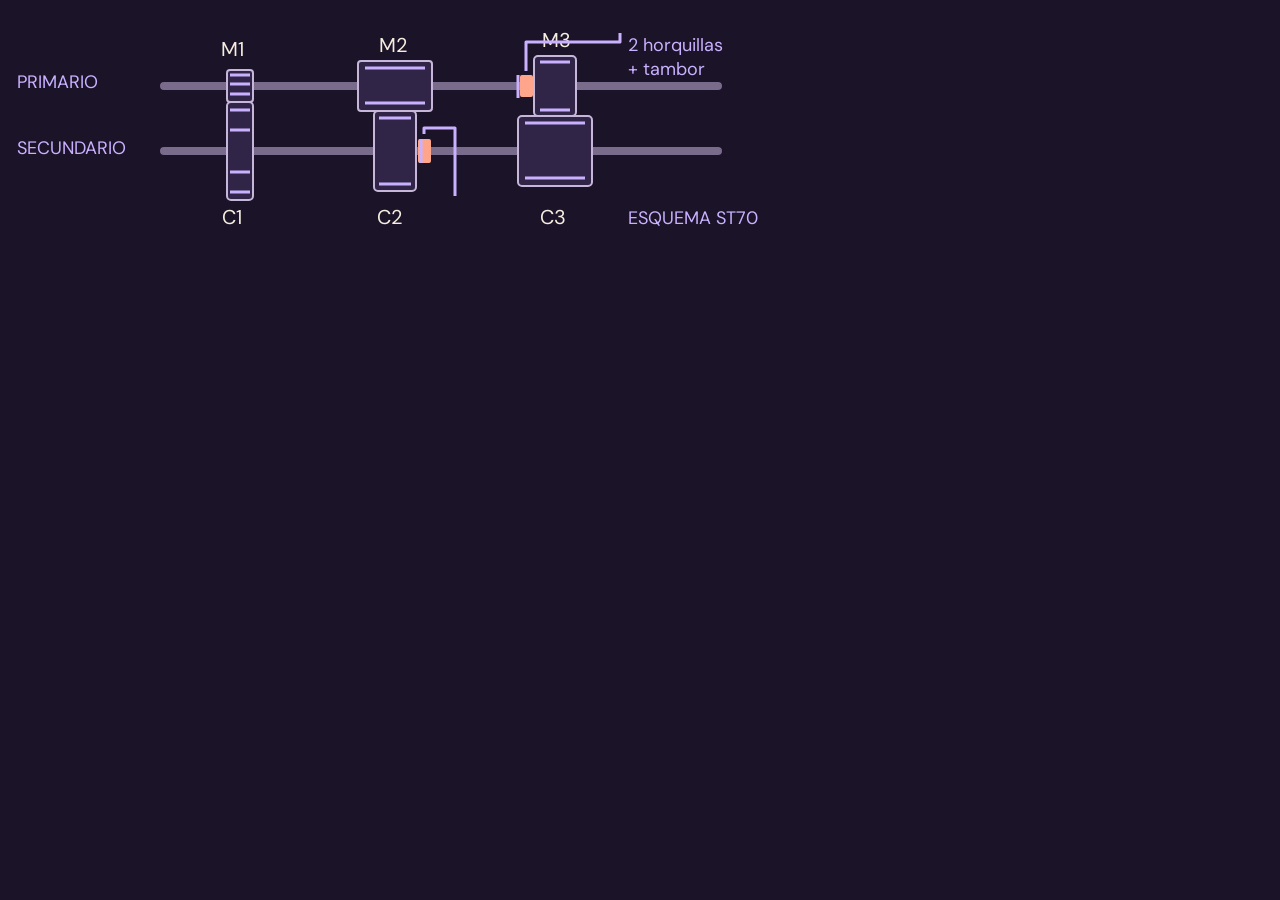
<file: motion/index.html>
<!doctype html><html lang="es"><head><meta charset="UTF-8"><meta name="viewport" content="width=800,height=230"><title>Honda ST70 · recorrido de cada marcha</title><script src="gsap.min.js"></script><style>@font-face{font-family:'DM Sans';src:url('dm-sans-regular.ttf') format('truetype');font-weight:100 900}*{box-sizing:border-box}html,body{margin:0;width:800px;height:230px;overflow:hidden;background:#1b1428}#stage{width:100%;height:100%}svg{width:100%;height:100%;font-family:'DM Sans',sans-serif}.title{font-size:25px;fill:#f5eddf;font-weight:650}.label{font-size:20px;fill:#f5eddf}.small{font-size:18px;fill:#cab1ff}.shaft{stroke:#796b8c;stroke-width:8;stroke-linecap:round}.gear{fill:#302447;stroke:#c6b6d9;stroke-width:2}.hub{fill:#ffa58c}.power{fill:none;stroke:#ffa58c;stroke-width:5;stroke-linecap:round;stroke-linejoin:round;stroke-dasharray:600;stroke-dashoffset:600}.fork{fill:none;stroke:#cab1ff;stroke-width:3;stroke-linejoin:round}</style></head><body><div id="stage" data-composition-id="dax-selection" data-start="0" data-duration="12" data-fps="30" data-width="800" data-height="230"><svg id="selection-diagram" class="clip" data-start="0" data-duration="12" data-track-index="0" viewBox="0 0 800 230" role="img" aria-label="Referencia ST70 de tres velocidades. En primera C2 acopla C1; en segunda M3 acopla M2; en tercera C2 acopla C3. Dos horquillas, guiadas por el tambor, desplazan M3 y C2.">
<path class="shaft" d="M164 86H718M164 151H718"/><text class="small" x="17" y="88">PRIMARIO</text><text class="small" x="17" y="154">SECUNDARIO</text>
<g id="m1"><rect class="gear" x="227" y="70" width="26" height="32" rx="3"/><path class="fork" d="M230 75H250M230 84H250M230 94H250"/></g>
<g id="c1"><rect class="gear" x="227" y="102" width="26" height="98" rx="4"/><path class="fork" d="M230 110H250M230 130H250M230 172H250M230 192H250"/></g>
<g id="m2"><rect class="gear" x="358" y="61" width="74" height="50" rx="3"/><path class="fork" d="M365 68H425M365 103H425"/></g>
<g id="c2"><rect class="gear" x="374" y="111" width="42" height="80" rx="4"/><path class="fork" d="M379 118H411M379 184H411"/><rect class="hub" x="418" y="139" width="13" height="24" rx="2"/></g>
<g id="m3"><rect class="gear" x="534" y="56" width="42" height="60" rx="4"/><rect class="hub" x="520" y="75" width="13" height="22" rx="2"/><path class="fork" d="M540 62H570M540 110H570"/></g>
<g id="c3"><rect class="gear" x="518" y="116" width="74" height="70" rx="4"/><path class="fork" d="M525 123H585M525 178H585"/></g>
<text class="label" x="221" y="56">M1</text><text class="label" x="379" y="52">M2</text><text class="label" x="542" y="47">M3</text><text class="label" x="222" y="224">C1</text><text class="label" x="377" y="224">C2</text><text class="label" x="540" y="224">C3</text>
<path id="fork-c" class="fork" d="M424 134V128H455V196M421 139V163"/><path id="fork-m" class="fork" d="M526 71V42H620V33M518 75V98"/>
<text class="small" x="628" y="51">2 horquillas</text><text class="small" x="628" y="75">+ tambor</text>
<g id="state-0"><text class="title" x="17" y="26">N · Punto muerto</text><path class="power" id="power-0" pathLength="600" d="M170 86H240"/></g><g id="state-1"><text class="title" x="17" y="26">1.ª · C2 acopla C1</text><path class="power" id="power-1" pathLength="600" d="M170 86H240V151H700"/></g><g id="state-2"><text class="title" x="17" y="26">2.ª · M3 acopla M2</text><path class="power" id="power-2" pathLength="600" d="M170 86H554H395V151H700"/></g><g id="state-3"><text class="title" x="17" y="26">3.ª · C2 acopla C3</text><path class="power" id="power-3" pathLength="600" d="M170 86H554V151H700"/></g><text class="small" x="628" y="224">ESQUEMA ST70</text></svg></div><script>window.__timelines=window.__timelines||{};const tl=gsap.timeline({paused:true});tl.fromTo('#state-0',{opacity:0},{opacity:1,duration:.12}, 0);tl.to('#state-0',{opacity:0,duration:.12}, 2.88);tl.to('#c2',{x:0,duration:.85,ease:'power2.inOut'},0);tl.to('#fork-c',{x:0,duration:.85,ease:'power2.inOut'},0);tl.to('#m3',{x:0,duration:.85,ease:'power2.inOut'},0);tl.to('#fork-m',{x:0,duration:.85,ease:'power2.inOut'},0);tl.fromTo('#power-0',{strokeDashoffset:600},{strokeDashoffset:0,duration:1.2,ease:'power1.inOut'},0.9);tl.fromTo('#state-1',{opacity:0},{opacity:1,duration:.12}, 3);tl.to('#state-1',{opacity:0,duration:.12}, 5.88);tl.to('#c2',{x:-36,duration:.85,ease:'power2.inOut'},3);tl.to('#fork-c',{x:-36,duration:.85,ease:'power2.inOut'},3);tl.to('#m3',{x:0,duration:.85,ease:'power2.inOut'},3);tl.to('#fork-m',{x:0,duration:.85,ease:'power2.inOut'},3);tl.fromTo('#power-1',{strokeDashoffset:600},{strokeDashoffset:0,duration:1.2,ease:'power1.inOut'},3.9);tl.fromTo('#state-2',{opacity:0},{opacity:1,duration:.12}, 6);tl.to('#state-2',{opacity:0,duration:.12}, 8.879999999999999);tl.to('#c2',{x:0,duration:.85,ease:'power2.inOut'},6);tl.to('#fork-c',{x:0,duration:.85,ease:'power2.inOut'},6);tl.to('#m3',{x:-36,duration:.85,ease:'power2.inOut'},6);tl.to('#fork-m',{x:-36,duration:.85,ease:'power2.inOut'},6);tl.fromTo('#power-2',{strokeDashoffset:600},{strokeDashoffset:0,duration:1.2,ease:'power1.inOut'},6.9);tl.fromTo('#state-3',{opacity:0},{opacity:1,duration:.12}, 9);tl.to('#c2',{x:36,duration:.85,ease:'power2.inOut'},9);tl.to('#fork-c',{x:36,duration:.85,ease:'power2.inOut'},9);tl.to('#m3',{x:0,duration:.85,ease:'power2.inOut'},9);tl.to('#fork-m',{x:0,duration:.85,ease:'power2.inOut'},9);tl.fromTo('#power-3',{strokeDashoffset:600},{strokeDashoffset:0,duration:1.2,ease:'power1.inOut'},9.9);window.__timelines['dax-selection']=tl;tl.seek(0);</script><script src="player.js"></script></body></html>
</file>
